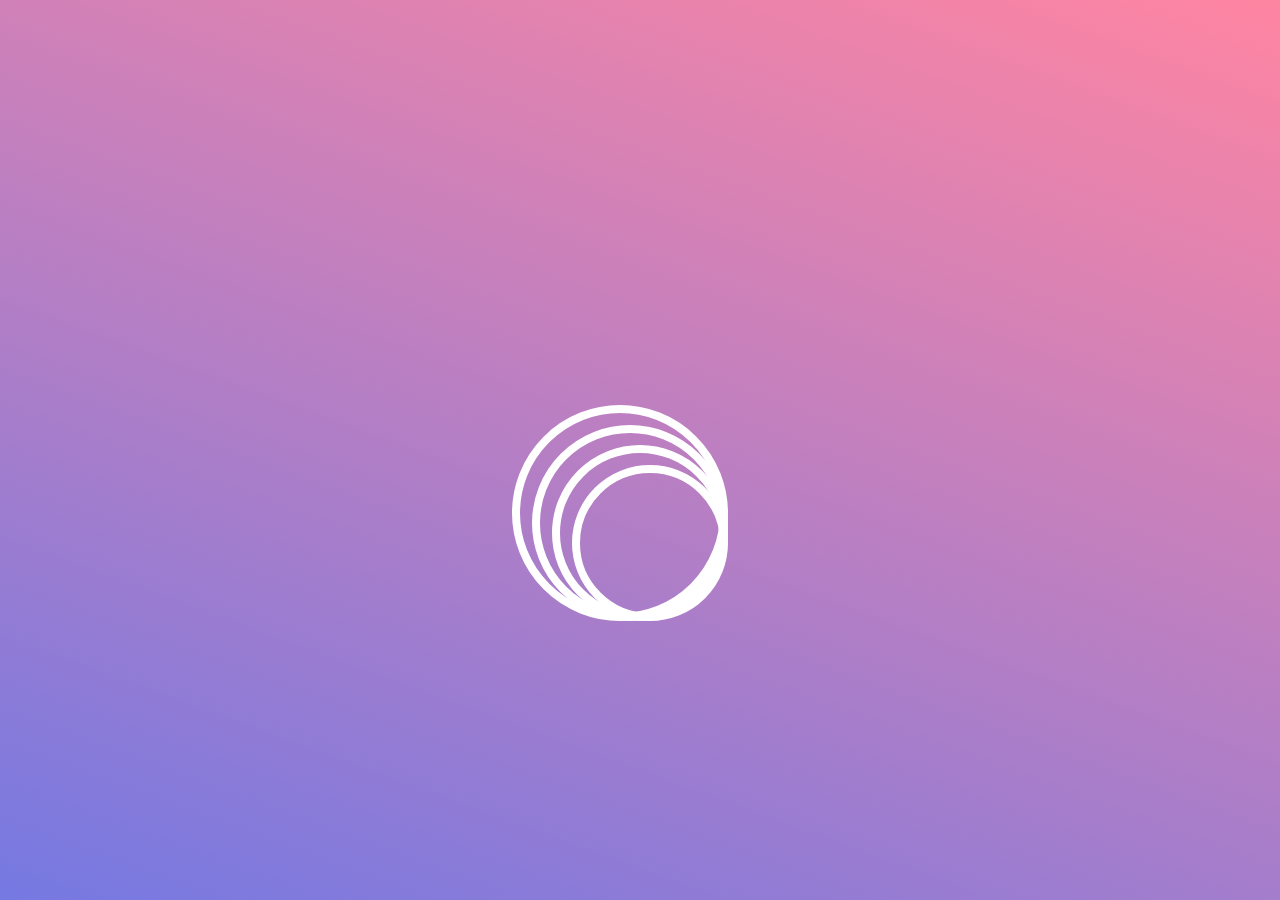
<file: CSS 7-dars/index.html>
<!DOCTYPE html>
<html lang="en">
<head>
    <meta charset="UTF-8">
    <title>Title</title>
    <link rel="stylesheet" href="main.css">
</head>
<body>
<div class="loader">
    <div class="loader-block">
        <div class="loader-item"></div>
        <div class="loader-item"></div>
        <div class="loader-item"></div>
        <div class="loader-item"></div>
    </div>
</div>

<div class="wrap">
    <div class="row">
        <div class="col">
            <div class="sana">
                1
            </div>
            <div class="text-sana">
                <p>1-yanvar 2023-yil</p>
            </div>
        </div>
        <div class="col">
            <div class="sana">
                2
            </div>
            <div class="text-sana">
                <p>3-yanvar 2023-yil</p>
            </div>
        </div>
        <div class="col">
            <div class="sana">
                3
            </div>
            <div class="text-sana">
                <p>3-yanvar 2023-yil</p>
            </div>
        </div>
    </div>
        </div>
    </div>
</div>

</body>
</html>
</file>
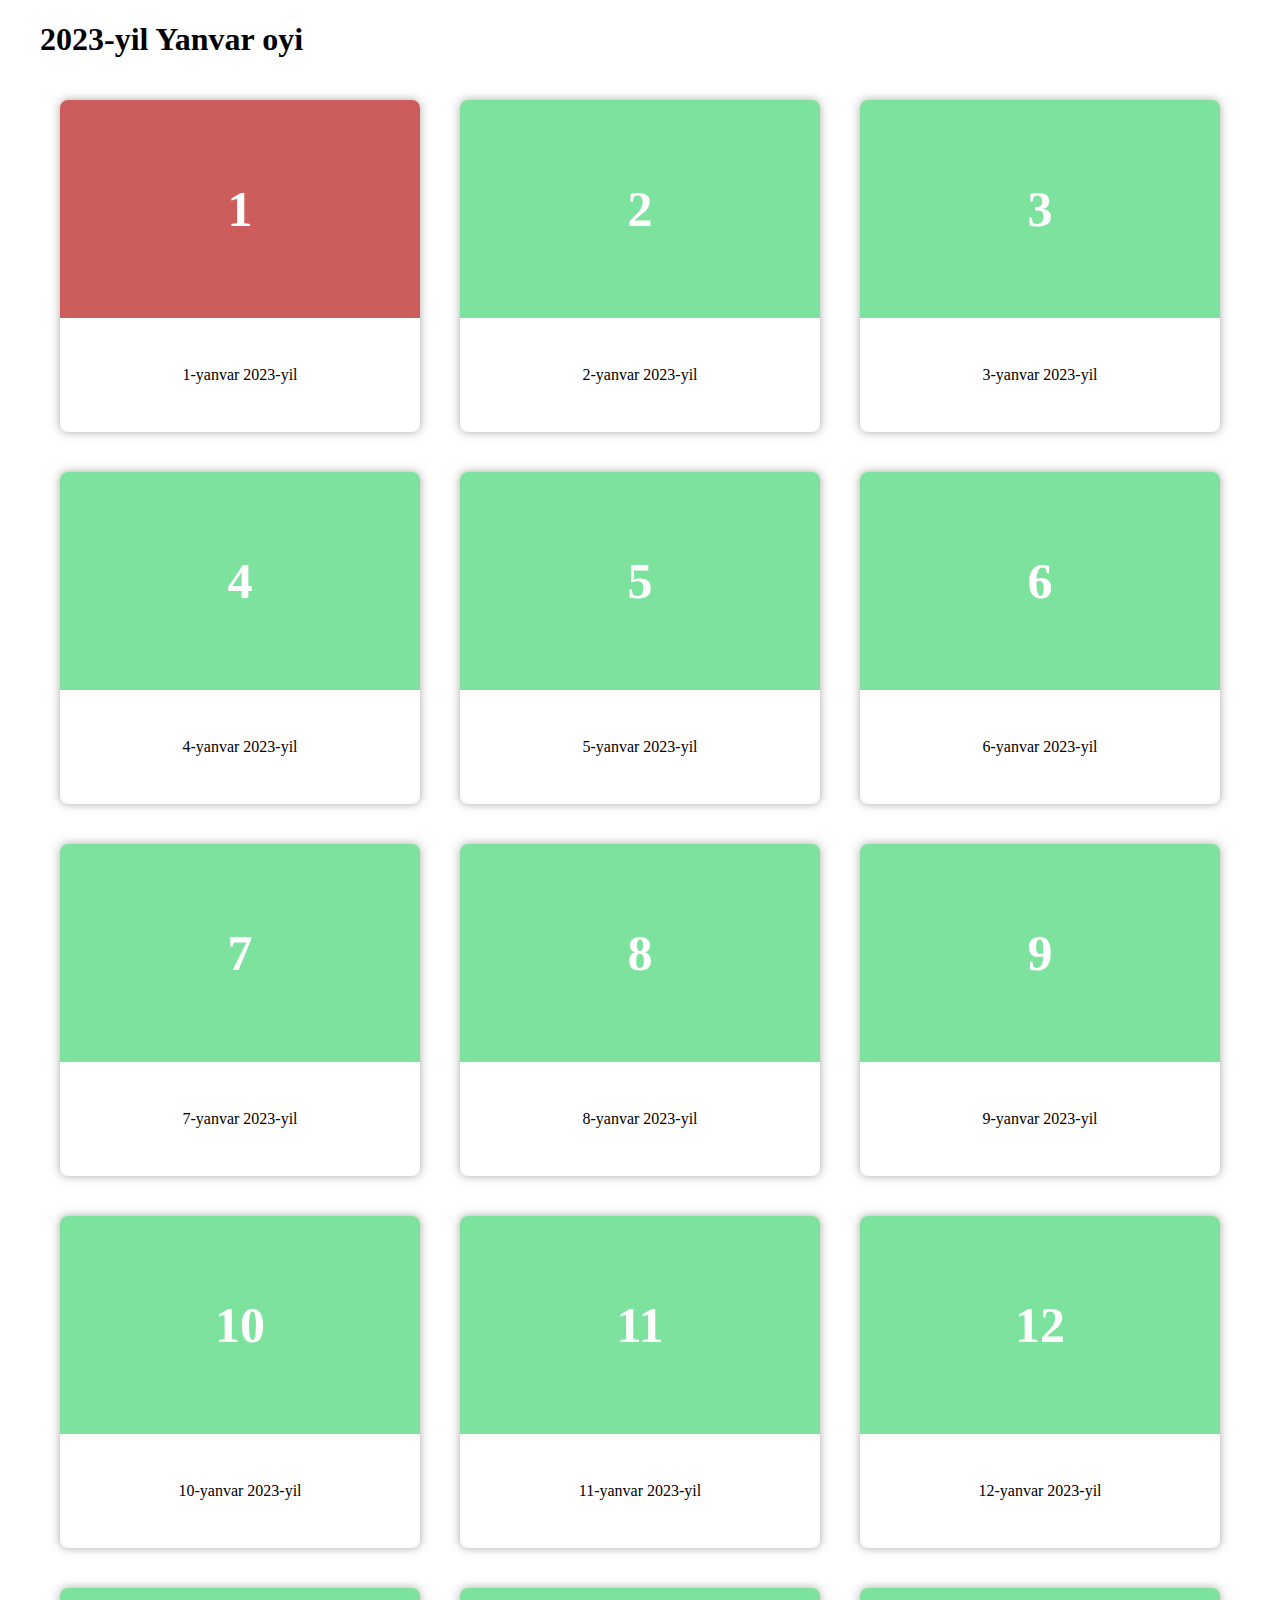
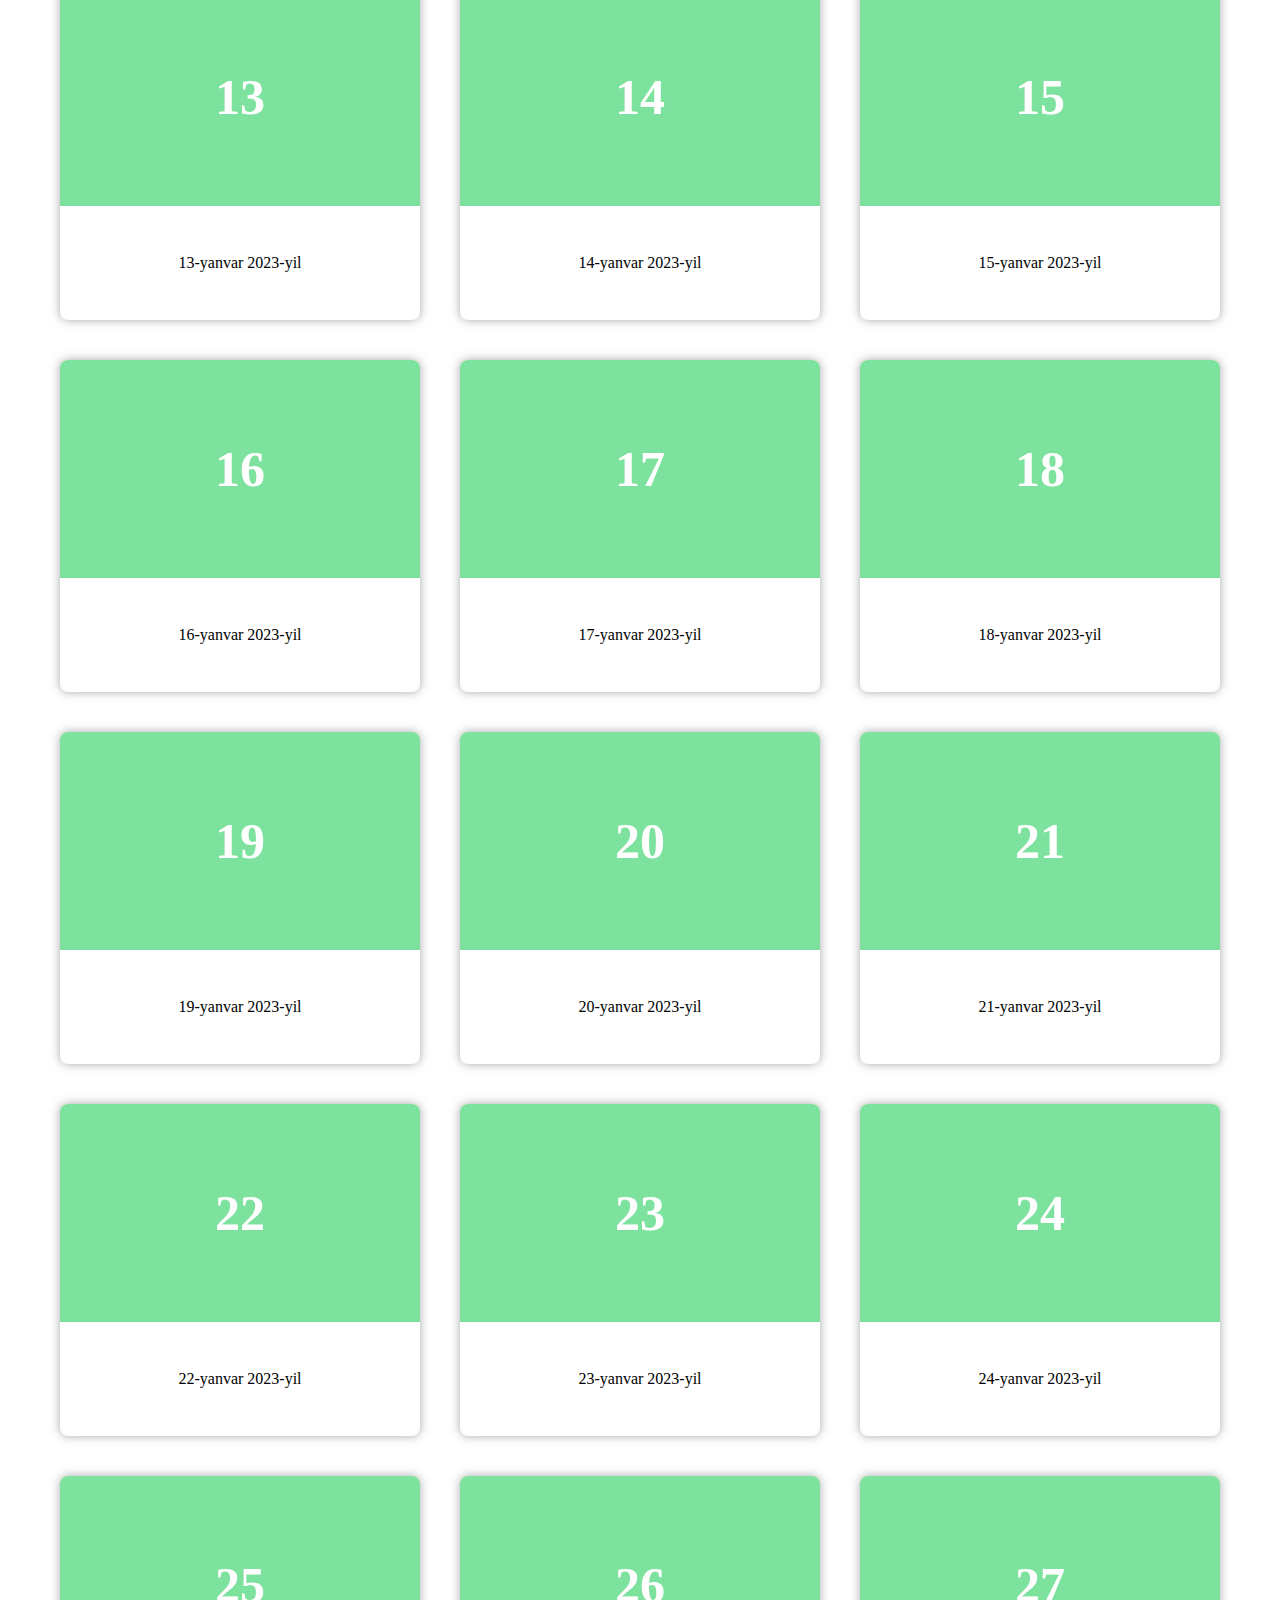
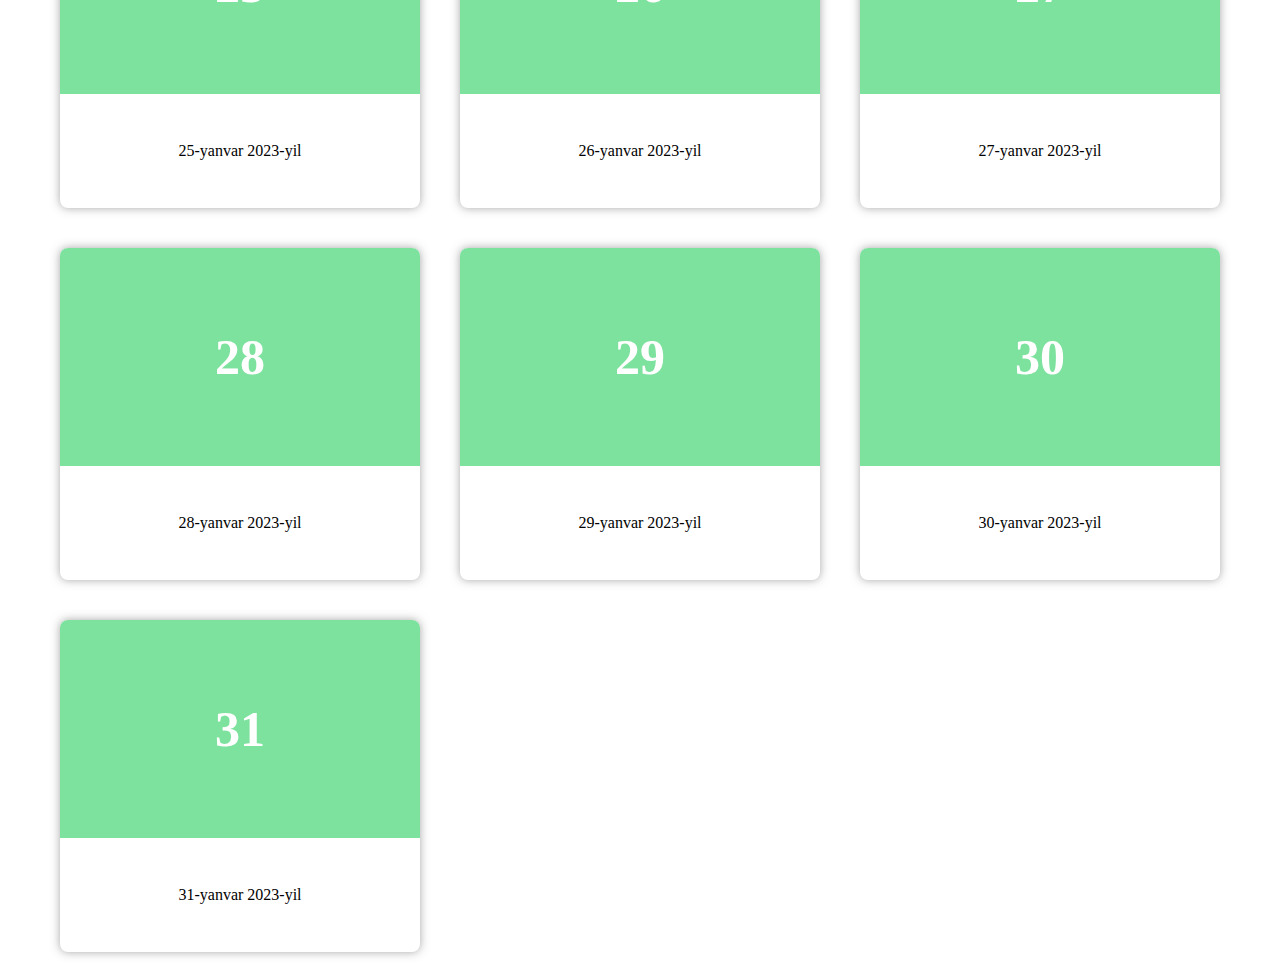
<file: CSS 7-dars/index2.html>
<!DOCTYPE html>
<html lang="en">
<head>
    <meta charset="UTF-8">
    <title>Title</title>
    <link rel="stylesheet" href="main2.css">

</head>
<body>

<div class="wrap">
    <h1>2023-yil Yanvar oyi</h1>
    <div class="row">
        <div class="col">
        <div class="sana">
            1
        </div>
        <div class="text-sana">
            <p>1-yanvar 2023-yil</p>
        </div>
    </div>
        <div class="col">
            <div class="sana">
                2
            </div>
            <div class="text-sana">
                <p>2-yanvar 2023-yil</p>
            </div>
        </div>
        <div class="col">
            <div class="sana">
                3
            </div>
            <div class="text-sana">
                <p>3-yanvar 2023-yil</p>
            </div>
        </div>
        <div class="col2">
            <div class="sana">
                4
            </div>
            <div class="text-sana">
                <p>4-yanvar 2023-yil</p>
            </div>
        </div>
        <div class="col2">
            <div class="sana">
                5
            </div>
            <div class="text-sana">
                <p>5-yanvar 2023-yil</p>
            </div>
        </div>
        <div class="col2">
            <div class="sana">
                6
            </div>
            <div class="text-sana">
                <p>6-yanvar 2023-yil</p>
            </div>
        </div>
        <div class="col3">
            <div class="sana">
                7
            </div>
            <div class="text-sana">
                <p>7-yanvar 2023-yil</p>
            </div>
        </div>
        <div class="col3">
            <div class="sana">
                8
            </div>
            <div class="text-sana">
                <p>8-yanvar 2023-yil</p>
            </div>
        </div>
        <div class="col3">
            <div class="sana">
                9
            </div>
            <div class="text-sana">
                <p>9-yanvar 2023-yil</p>
            </div>
        </div>
        <div class="col4">
            <div class="sana">
                10
            </div>
            <div class="text-sana">
                <p>10-yanvar 2023-yil</p>
            </div>
        </div>
        <div class="col4">
            <div class="sana">
                11
            </div>
            <div class="text-sana">
                <p>11-yanvar 2023-yil</p>
            </div>
        </div>
        <div class="col4">
            <div class="sana">
                12
            </div>
            <div class="text-sana">
                <p>12-yanvar 2023-yil</p>
            </div>
        </div>
        <div class="col5">
            <div class="sana">
                13
            </div>
            <div class="text-sana">
                <p>13-yanvar 2023-yil</p>
            </div>
        </div>
        <div class="col5">
            <div class="sana">
                14
            </div>
            <div class="text-sana">
                <p>14-yanvar 2023-yil</p>
            </div>
        </div>
        <div class="col5">
            <div class="sana">
                15
            </div>
            <div class="text-sana">
                <p>15-yanvar 2023-yil</p>
            </div>
        </div>
        <div class="col6">
            <div class="sana">
                16
            </div>
            <div class="text-sana">
                <p>16-yanvar 2023-yil</p>
            </div>
        </div>
        <div class="col6">
            <div class="sana">
                17
            </div>
            <div class="text-sana">
                <p>17-yanvar 2023-yil</p>
            </div>
        </div>
        <div class="col6">
            <div class="sana">
                18
            </div>
            <div class="text-sana">
                <p>18-yanvar 2023-yil</p>
            </div>
        </div>
        <div class="col7">
            <div class="sana">
                19
            </div>
            <div class="text-sana">
                <p>19-yanvar 2023-yil</p>
            </div>
        </div>
        <div class="col7">
            <div class="sana">
                20
            </div>
            <div class="text-sana">
                <p>20-yanvar 2023-yil</p>
            </div>
        </div>
        <div class="col7">
            <div class="sana">
                21
            </div>
            <div class="text-sana">
                <p>21-yanvar 2023-yil</p>
            </div>
        </div>
        <div class="col8">
            <div class="sana">
                22
            </div>
            <div class="text-sana">
                <p>22-yanvar 2023-yil</p>
            </div>
        </div>
        <div class="col8">
            <div class="sana">
                23
            </div>
            <div class="text-sana">
                <p>23-yanvar 2023-yil</p>
            </div>
        </div>
        <div class="col8">
            <div class="sana">
                24
            </div>
            <div class="text-sana">
                <p>24-yanvar 2023-yil</p>
            </div>
        </div>
        <div class="col9">
            <div class="sana">
                25
            </div>
            <div class="text-sana">
                <p>25-yanvar 2023-yil</p>
            </div>
        </div>
        <div class="col9">
            <div class="sana">
                26
            </div>
            <div class="text-sana">
                <p>26-yanvar 2023-yil</p>
            </div>
        </div>
        <div class="col9">
            <div class="sana">
                27
            </div>
            <div class="text-sana">
                <p>27-yanvar 2023-yil</p>
            </div>
        </div>
        <div class="col10">
            <div class="sana">
                28
            </div>
            <div class="text-sana">
                <p>28-yanvar 2023-yil</p>
            </div>
        </div>
        <div class="col10">
            <div class="sana">
                29
            </div>
            <div class="text-sana">
                <p>29-yanvar 2023-yil</p>
            </div>
        </div>
        <div class="col10">
            <div class="sana">
                30
            </div>
            <div class="text-sana">
                <p>30-yanvar 2023-yil</p>
            </div>
        </div>
        <div class="col11">
            <div class="sana">
                31
            </div>
            <div class="text-sana">
                <p>31-yanvar 2023-yil</p>
            </div>
        </div>
    </div>
</div>

</body>
</html>
</file>
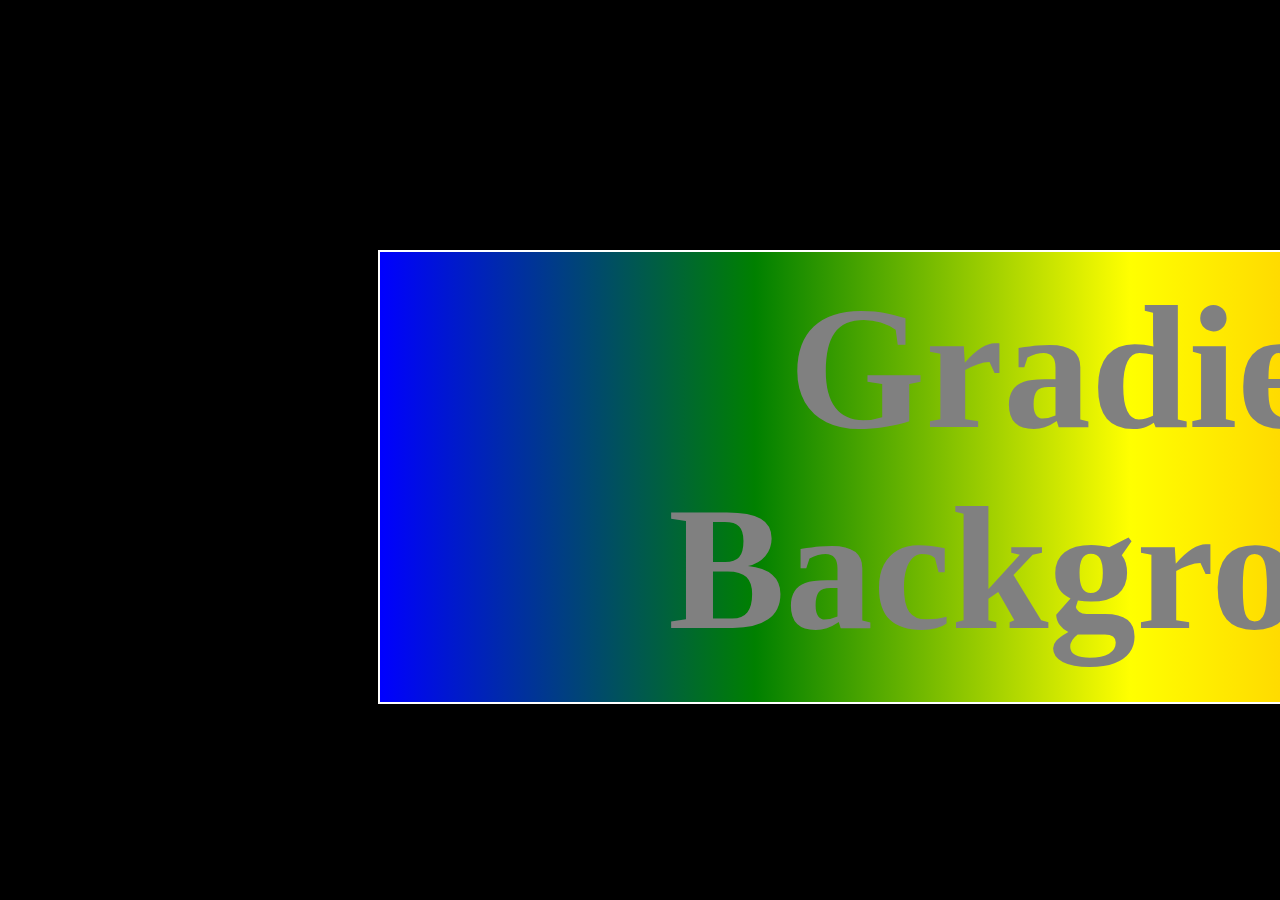
<file: CSS 7-dars/index3.html>
<!DOCTYPE html>
<html lang="en">
<head>
    <meta charset="UTF-8">
    <title>Title</title>
    <link rel="stylesheet" href="main3.css">
</head>
<body>
<div class="wrap">
    <div class="sub" style="position: relative;left: 370px">
        <div class="sub-menu">
            <h3 style="position: relative;top: -160px">Gradient <br> Background</h3>
        </div>
    </div>
</div>
</body>
</html>
</file>
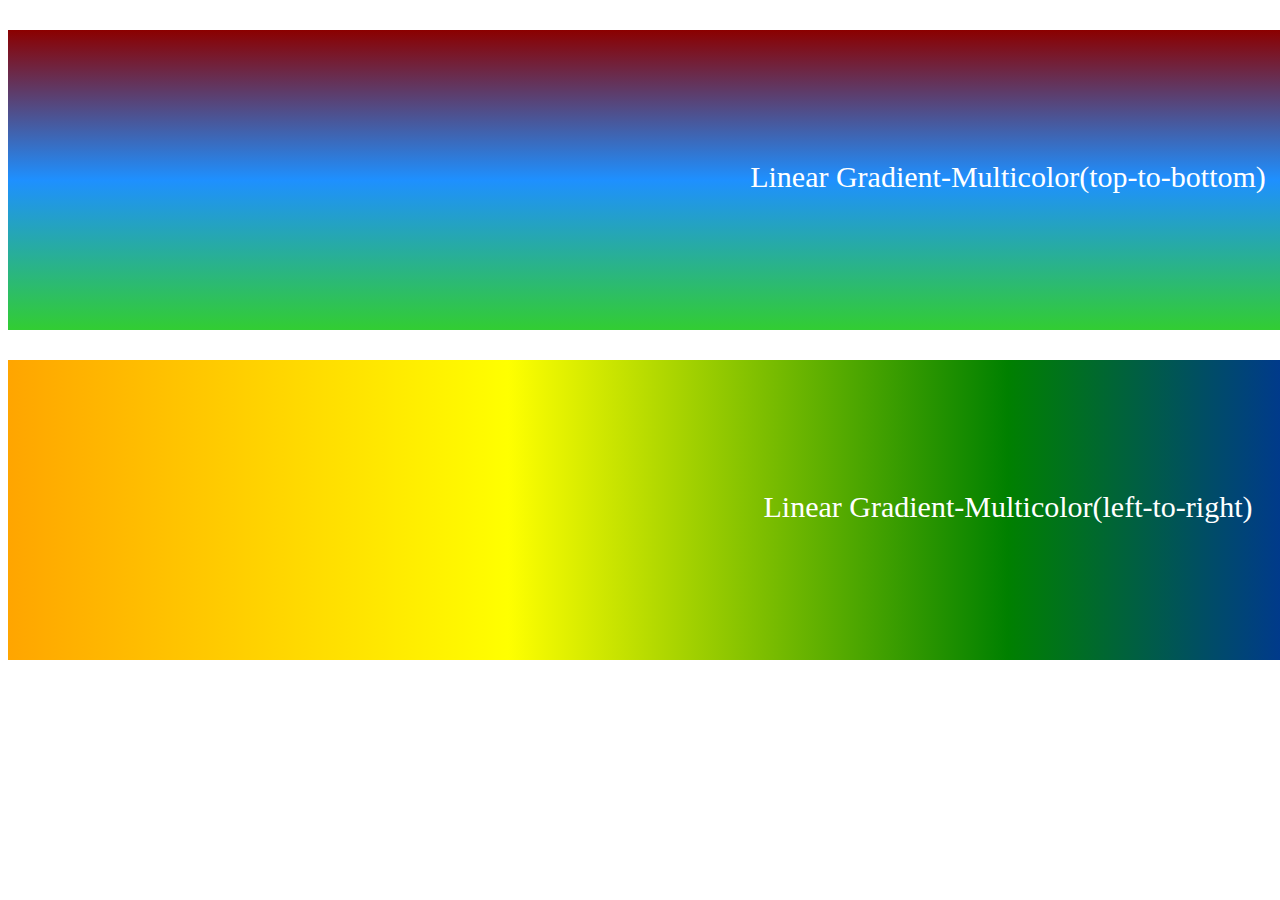
<file: CSS 7-dars/index4.html>
<!DOCTYPE html>
<html lang="en">
<head>
    <meta charset="UTF-8">
    <title>Title</title>
    <link rel="stylesheet" href="main4.css">
</head>
<body>
<div class="wrap">
    <div class="sub">
        <div class="sub-menu">
            <p  style="position: relative;color: white;top: 130px">Linear Gradient-Multicolor(top-to-bottom)</p>
        </div>
    </div>
</div>
<div class="wrap2">
    <div class="sub2">
        <div class="sub-menu2">
            <p style="position: relative;color: white;top: 130px">Linear Gradient-Multicolor(left-to-right)</p>
        </div>
    </div>
</div>
</body>
</html>
</file>
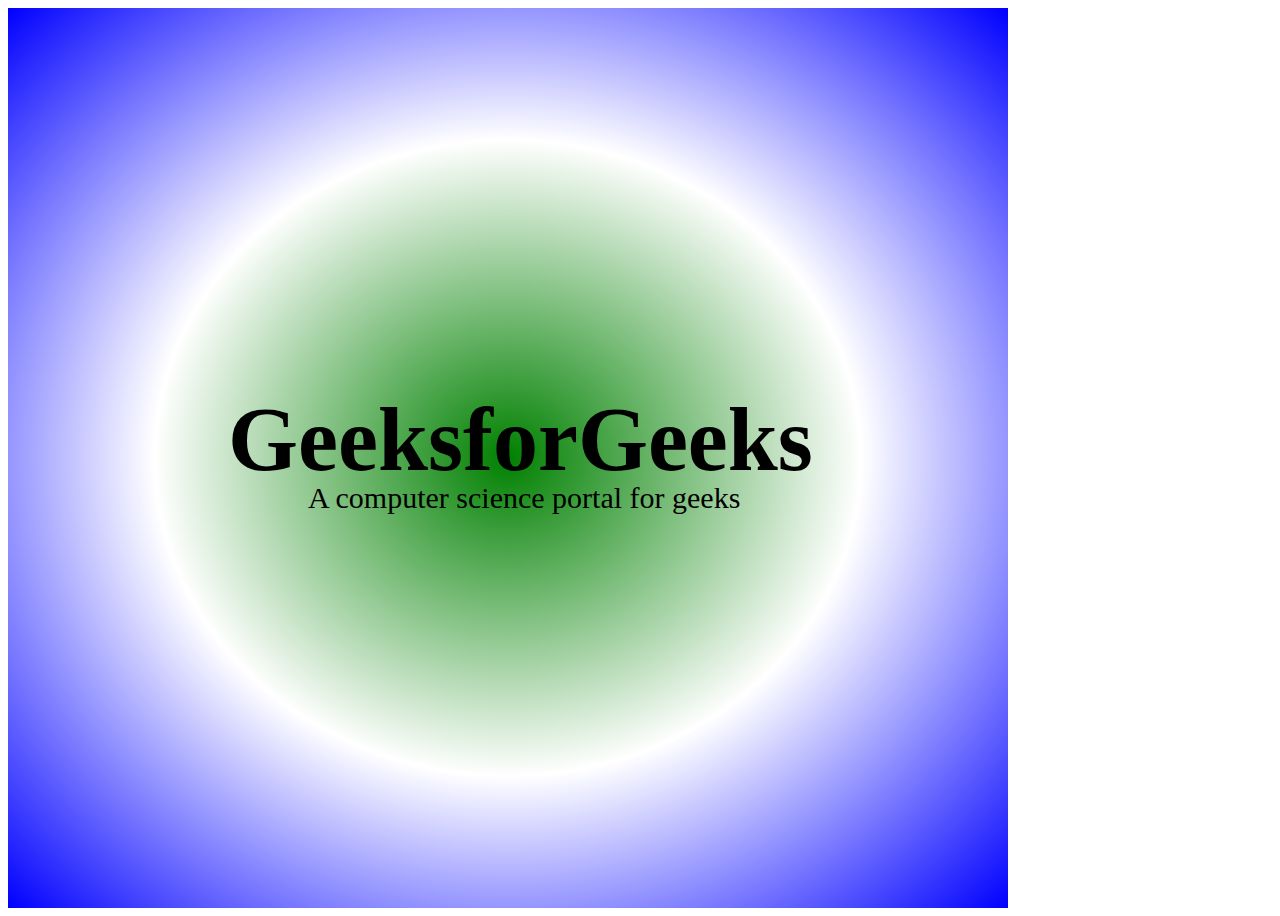
<file: CSS 7-dars/index6.html>
<!DOCTYPE html>
<html lang="en">
<head>
    <meta charset="UTF-8">
    <title>Title</title>
    <link rel="stylesheet" href="main6.css">
</head>
<body>
<div class="wrap">
    <div class="sub">
        <div class="sub-menu" style="position: relative;font-size: 90px;font-weight: bold;top: 380px;left: 220px">GeeksforGeeks</div>
        <div class="sub-menu2" style="position: relative;font-size: 30px;top: 370px;left: 300px">A computer science portal for geeks</div>
    </div>
</div>
</body>
</html>
</file>
<file: CSS 7-dars/main.css>
.wrap{
    width: 1200px;
    margin: 0 auto;
}
h1{
    text-shadow: 2px 15px 0 #cccccc;
}
.row{
    width: 100%;
    display: block;
}
.col{
    width: 30%;
    /*margin: 0 20px;*/
    -webkit-box-shadow: 0 0 10px rgba(80,80,80,0.3);
    -moz-box-shadow: 0 0 10px rgba(80,80,80,0.3);
    -o-box-shadow: 0 0 10px rgba(80,80,80,0.3);
    -ms-box-shadow:0 0 10px rgba(80,80,80,0.3);
    display: block;
    float: left;
    border-radius: 8px;
    background-color: #ffffff;
    /*border: 1px solid grey;*/
    box-shadow: 0 0 10px rgba(80,80,80,0.5);
    transition: all 0.5s ease-in-out;
}
.col:hover{
    transform: skewX(-20deg);
    background-color: #7de29e;
    color: white;
    box-shadow: 0 0 10px rgba(80,80,80,0.8);
    -webkit-box-shadow: 0 0 10px rgba(80,80,80,0.8);
}
.row .col:nth-child(2){
    margin: 0 5%;
}
.row .col:first-child .sana{
    background-color: indianred;
    /*background: linear-gradient(0deg,#ff85a2,#ffb82b);*/
    background: radial-gradient(#ff85a2,#ffb82b,red,yellow);
}
.sana{
    padding: 5rem 0;
    text-align: center;
    font-size: 50px;
    font-weight: bold;
    background-color: #7de29e;
    color: white;
    border-top-left-radius: 8px ;
    border-top-right-radius: 8px;
    background: linear-gradient(45deg,#7de29e,#7579e2);
}
.text-sana{
    padding: 2rem 0;
    text-align: center;
}

.loader{
    background: linear-gradient(20deg,#7579e2,#ff85a2);
    position: fixed;
    top: 0;
    left: 0;
    bottom: 0;
    right: 0;
}
.loader-block{
    width: 200px;
    height: 200px;
    border-radius: 50%;
   /* border: 7px solid rgba(255,255,255,0.5);*/
    position: relative;
    top: 45%;
    left: 40%;
}
.loader-item{
    width: 100%;
    height: 100%;
    border-radius: 50%;
    border-top: 8px solid white;
    border-left: 8px solid white;
    border-right: 8px solid white;
    border-bottom: 8px solid white;
    position: absolute;
    top: 0;
    left: 0;
    animation-name: loader;
    animation-duration: 5s;
    animation-timing-function: ease-in;
    animation-iteration-count: infinite;
   /*animation-direction: alternate-reverse;*/
}
.loader-item:nth-child(2){
    width: 90%;
    height: 90%;
    left: 10%;
    top: 10%;
    animation-delay: 0.4s;
}
.loader-item:nth-child(3){
    width: 80%;
    height: 80%;
    left: 20%;
    top: 20%;
    animation-delay: 0.8s;
}
.loader-item:nth-child(4){
    width: 70%;
    height: 70%;
    left: 30%;
    top: 30%;
    animation-delay: 1.2s;
}
/*@keyframes loader {
    from{
        transform: rotate(0);
    }
    to{
        transform: rotate(360deg);
    }
}*/
/*@keyframes loader {
    0%{
        transform: rotateY(0) translate(0,0);
        border-color: #7579e2;
        border-radius: 30%;
        background-image: url("rasm/2.jpg");
    }
    25%{
        transform: rotateY(180deg) translate(-200px,0);
        border-color: #ffb82b;
        border-radius: 10px;
        background-image: url("rasm/1.jpg");
    }
    50%{
        transform: rotateY(360deg) translate(0,-200px);
        border-color: white;
        border-radius: 30%;
        background-image: url("rasm/2.jpg");
    }
    75%{
        transform: rotateY(180deg) translate(200px,0);
        border-color: #7579e2;
        border-radius: 10px;
        background-image: url("rasm/1.jpg");
    }
    100%{
        transform: rotateY(0) translate(0,0);
        border-color: #7579e2;
        background-image: url("rasm/2.jpg");
    }
}*/
@keyframes loader {
    0%{
        transform: scale(2) translate(0,0) rotateX(0) rotateY(360deg);
        border-color: #fff757;
        background-image: url("rasm/1.jpg");
    }
    25%{
        transform: scale(1.8) translate(-600px,0) rotateX(180deg);
        border-color: #ff786d;
    }
    50%{
        transform: scale(1.6) translate(0.0) rotateX(0) rotateY(360deg);
        border-color: #6dff77;
    }
    75%{
        transform: scale(1.8) translate(600px,0) rotateX(180deg);
        border-color: #979bff;
    }
    100%{
        transform: scale(2) translate(0,0) rotateX(0) rotateY(360deg);
        border-color: #ffffff;
    }
}
</file>
<file: CSS 7-dars/main2.css>
.wrap{
    width: 1200px;
    margin: 20px auto;
}
/*h1{
    text-shadow: -2px -10px 0 red, 2px 10px 10px blue;
}*/
.row{
    width: 100%;
    display: block;
}
.col{
    width: 30%;
    display: block;
    float:  left;
    border-radius: 8px;
    background-color: white;
    box-shadow: 0 0 10px rgba(80, 80, 80, 0.5);
    margin: 20px;
    transition: all 1s ease-in-out;
}
.col:hover{
    transform: rotateZ(360deg) scale(2,1.5);
}
.col2{
    width: 30%;
    display: block;
    float:  left;
    border-radius: 8px;
    background-color: white;
    box-shadow: 0 0 10px rgba(80, 80, 80, 0.5);
    margin: 20px;
    transition: all 2s ease-in-out;
}
.col2:hover{
    transform: rotateX(45deg) rotateY(45deg) skewY(360deg);
}
.col3{
    width: 30%;
    display: block;
    float:  left;
    border-radius: 8px;
    background-color: white;
    box-shadow: 0 0 10px rgba(80, 80, 80, 0.5);
    margin: 20px;
    transition: all 1s ease-in-out;
}
.col3:hover{
    transform: scale(1.5) rotateY(360deg);
}
.col4{
    width: 30%;
    display: block;
    float:  left;
    border-radius: 8px;
    background-color: white;
    box-shadow: 0 0 10px rgba(80, 80, 80, 0.5);
    margin: 20px;
    transition: all 1s ease-in-out;
}
.col4:hover{
    transform: skewX(180deg) rotate(140deg);
}
.col5{
    width: 30%;
    display: block;
    float:  left;
    border-radius: 8px;
    background-color: white;
    box-shadow: 0 0 10px rgba(80, 80, 80, 0.5);
    margin: 20px;
    transition: all 0.5s ease-in-out;
}
.col5:hover{
    transform: rotate(140deg) scale(0.5);
}
.col6{
    width: 30%;
    display: block;
    float:  left;
    border-radius: 8px;
    background-color: white;
    box-shadow: 0 0 10px rgba(80, 80, 80, 0.5);
    margin: 20px;
    transition: all 0.5s ease-in-out;
}
.col6:hover{
    transform: scale(0.5) rotateY(360deg);
}
.col7{
    width: 30%;
    display: block;
    float:  left;
    border-radius: 8px;
    background-color: white;
    box-shadow: 0 0 10px rgba(80, 80, 80, 0.5);
    margin: 20px;
    transition: all 0.5s ease-in-out;
}
.col7:hover{
    transform: rotateX(45deg) rotateY(45deg) scale(0.5);
}
.col8{
    width: 30%;
    display: block;
    float:  left;
    border-radius: 8px;
    background-color: white;
    box-shadow: 0 0 10px rgba(80, 80, 80, 0.5);
    margin: 20px;
    transition: all 2s ease-in-out;
}
.col8:hover{
    transform: skewY(-45deg) rotateY(360deg) translate(180px,180px) rotateX(180deg);
}
.col9{
    width: 30%;
    display: block;
    float:  left;
    border-radius: 8px;
    background-color: white;
    box-shadow: 0 0 10px rgba(80, 80, 80, 0.5);
    margin: 20px;
    transition: all 1s ease-in-out;
}
.col9:hover{
    transform: rotateY(360deg) scale(2,1);
}
.col10{
    width: 30%;
    display: block;
    float:  left;
    border-radius: 8px;
    background-color: white;
    box-shadow: 0 0 10px rgba(80, 80, 80, 0.5);
    margin: 20px;
    transition: all 2s ease-in-out;
}
.col10:hover{
    transform: rotateX(360deg)  rotateZ(360deg) scale(2,1.5);
}
.col11{
    width: 30%;
    display: block;
    float:  left;
    border-radius: 8px;
    background-color: white;
    box-shadow: 0 0 10px rgba(80, 80, 80, 0.5);
    margin: 20px;
    transition: all 1s ease-in-out;
}
.col11:hover{
    transform: translate(180px,180px) rotateX(180deg);
}
/*.row .col:nth-child(2) {
    margin: 0 3%;
}
.row .col:nth-child(5){
    margin: 0 3%;
}
.row .col:nth-child(8){
    margin: 0 3%;
}
.row .col:nth-child(11){
    margin: 0 3%;
}
.row .col:nth-child(14){
    margin: 0 3%;
}
.row .col:nth-child(17){
    margin: 0 5%;
}
.row .col:nth-child(20){
    margin: 0 5%;
}
.row .col:nth-child(23){
    margin: 0 5%;
}
.row .col:nth-child(26){
    margin: 0 5%;
}
.row .col:nth-child(29){
    margin: 0 5%;
}*/
.row .col:first-child .sana{
    background-color: indianred;
}
.row .col:nth-child(14) .sana{
    background-color: indianred;
}
.sana{
    padding: 5rem 0;
    text-align: center;
    font-size: 50px;
    font-weight: bold;
    background-color: #7de29e;
    color: white;
    border-top-right-radius: 8px;
    border-top-left-radius: 8px;
}
.text-sana{
    padding: 2rem 0;
    text-align: center;
}
</file>
<file: CSS 7-dars/main3.css>
body{
    background-color: black;
}
.sub-menu{
    color: grey;
    font-size: 150px;
    text-align: center;
    margin-top: 250px;
    background: linear-gradient(90deg,blue,green,yellow,orange,red);
    border: 2px solid white;
    width: 1500px;
    height: 450px;
}
</file>
<file: CSS 7-dars/main4.css>
.sub-menu{
    background: linear-gradient(180deg,darkred,dodgerblue,limegreen);
    text-align: center;
    width: 2000px;
    height: 300px;
    font-size: 30px;
}
.sub-menu2{
    background: linear-gradient(90deg,orange,yellow,green,blue,purple);
    text-align: center;
    width: 2000px;
    height: 300px;
    font-size: 30px;
}
</file>
<file: CSS 7-dars/main6.css>
.sub{
    background: radial-gradient(green,white,blue);
    width: 1000px;
    height: 900px;
}
</file>
